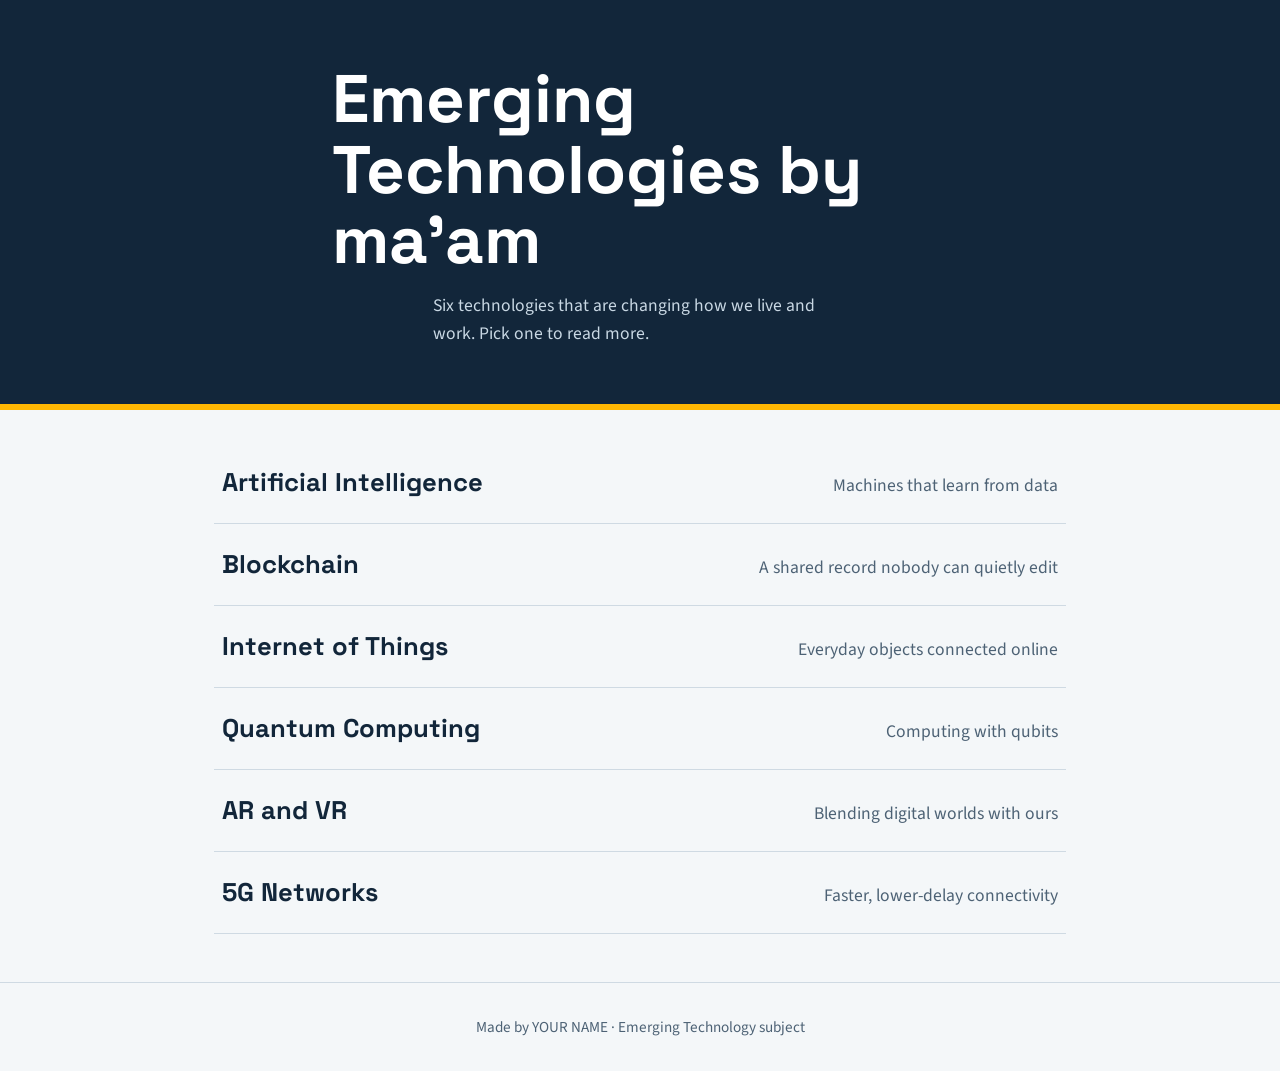
<file: index.html>
<!DOCTYPE html>
<html lang="en">
<head>
  <meta charset="UTF-8">
  <meta name="viewport" content="width=device-width, initial-scale=1">
  <title>Emerging Technologies</title>
  <link rel="stylesheet" href="style.css">
</head>
<body>
  <header class="hero">
    <h1>Emerging Technologies  by  ma'am</h1>
           <p>Six technologies that are changing how we live and work. Pick one to read more.</p>
  </header>

  <main>
    <ul class="topic-list" id="topicList"></ul>
    <ul class="topic-list" id="topicList"></ul>
  </main>

  <footer>Made by YOUR NAME · Emerging Technology subject </footer>

  <script src="script.js"></script>
  <script>
    // Build the list of topic links on the first page
    const list = document.getElementById("topicList");
    topics.forEach(function (t) {
      list.innerHTML +=
             '<li><a href="topic.html?topic=' + t.id + '">' +
        '<span class="name">' + t.name + '</span>' +
        '<span class="tag">' + t.tagline + '</span></a></li>';
    });
  </script>
</body>
</html>
</file>
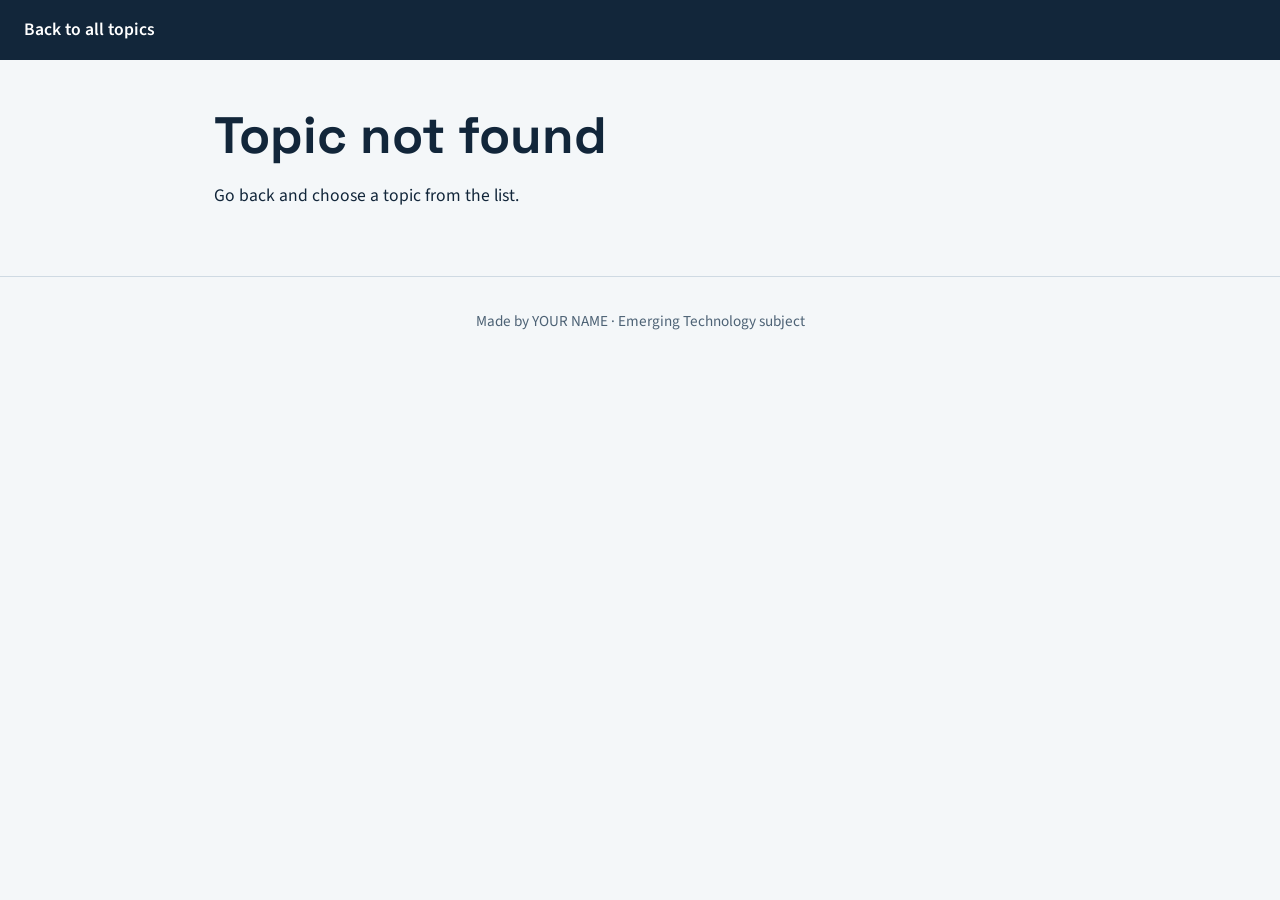
<file: topic.html>
<!DOCTYPE html>
<html lang="en">
<head>
  <meta charset="UTF-8">
  <meta name="viewport" content="width=device-width, initial-scale=1">
  <title>Topic | Emerging Technologies</title>
  <link rel="stylesheet" href="style.css">
</head>
<body>
  <nav class="topbar"><a href="index.html">Back to all topics</a></nav>

  <main class="detail" id="detail"></main>

  <footer>Made by YOUR NAME · Emerging Technology subject</footer>

  <script src="script.js"></script>
  <script>
    // Read ?topic=ai from the address bar and find that topic
    const id = new URLSearchParams(window.location.search).get("topic");
    const t = topics.find(function (x) { return x.id === id; });
    const box = document.getElementById("detail");

    if (!t) {
      box.innerHTML = "<h1>Topic not found</h1><p>Go back and choose a topic from the list.</p>";
    } else {
      document.title = t.name + " | Emerging Technologies";
      const points = t.points.map(function (p) { return "<li>" + p + "</li>"; }).join("");
      const uses = t.uses.map(function (u) { return "<li>" + u + "</li>"; }).join("");
      const i = topics.indexOf(t);
      const next = topics[(i + 1) % topics.length];
      box.innerHTML =
        "<h1>" + t.name + "</h1>" +
        '<p class="lead">' + t.summary + "</p>" +
        "<h2>How it works</h2><ul>" + points + "</ul>" +
        "<h2>Where it is used</h2><ul>" + uses + "</ul>" +
        '<a class="next" href="topic.html?topic=' + next.id + '">Next topic: ' + next.name + "</a>";
    }
  </script>
</body>
</html>
</file>
<file: style.css>
@import url("https://fonts.googleapis.com/css2?family=Space+Grotesk:wght@500;700&family=Source+Sans+3:wght@400;600&display=swap");

:root {
  --ink: #12263a;
  --paper: #f4f7f9;
  --line: #cfdae3;
  --accent: #0b7a75;
  --signal: #ffb703;
  --muted: #4d6275;
}

* { box-sizing: border-box; }

body {
  margin: 0;
  font-family: "Source Sans 3", Arial, sans-serif;
  font-size: 1.1rem;
  line-height: 1.6;
  color: var(--ink);
  background: var(--paper);
}

h1, h2, .name, .next {
  font-family: "Space Grotesk", Arial, sans-serif;
}

/* ---------- Page 1 ---------- */
.hero {
  background: var(--ink);
  color: #fff;
  padding: 4rem 1.5rem 3.5rem;
  border-bottom: 6px solid var(--signal);
}
.hero h1 {
  max-width: 14ch;
  margin: 0 auto 1rem;
  font-size: clamp(2.4rem, 7vw, 4.2rem);
  line-height: 1.05;
}
.hero p {
  max-width: 46ch;
  margin: 0 auto;
  color: #c9d8e4;
}
.hero > * { max-width: 900px; }

main { max-width: 900px; margin: 0 auto; padding: 2rem 1.5rem 3rem; }

.topic-list { list-style: none; margin: 0; padding: 0; }
.topic-list li { border-bottom: 1px solid var(--line); }
.topic-list a {
  display: flex;
  flex-wrap: wrap;
  justify-content: space-between;
  align-items: baseline;
  gap: .25rem 1.5rem;
  padding: 1.25rem .5rem;
  color: inherit;
  text-decoration: none;
  transition: background .15s, padding-left .15s;
}
.topic-list a:hover,
.topic-list a:focus-visible {
  background: #fff;
  padding-left: 1.25rem;
  outline: none;
  box-shadow: inset 5px 0 0 var(--accent);
}
.name { font-size: 1.6rem; font-weight: 700; }
.tag { color: var(--muted); }

/* ---------- Page 2 ---------- */
.topbar { background: var(--ink); padding: 1rem 1.5rem; }
.topbar a { color: #fff; text-decoration: none; font-weight: 600; }
.topbar a:hover { text-decoration: underline; }

.detail h1 { font-size: clamp(2rem, 6vw, 3.2rem); margin: 1rem 0 .5rem; line-height: 1.1; }
.lead { font-size: 1.3rem; max-width: 60ch; }
.detail h2 {
  margin: 2.2rem 0 .5rem;
  font-size: 1.4rem;
  padding-left: .75rem;
  border-left: 5px solid var(--signal);
}
.detail ul { padding-left: 1.2rem; max-width: 62ch; }
.detail li { margin-bottom: .4rem; }

.next {
  display: inline-block;
  margin-top: 2.5rem;
  padding: .8rem 1.4rem;
  background: var(--accent);
  color: #fff;
  text-decoration: none;
  font-weight: 700;
  border-radius: 4px;
}
.next:hover, .next:focus-visible { background: var(--ink); }

footer {
  text-align: center;
  padding: 2rem 1rem;
  color: var(--muted);
  font-size: .95rem;
  border-top: 1px solid var(--line);
}

@media (prefers-reduced-motion: reduce) {
  * { transition: none !important; }
}
</file>
